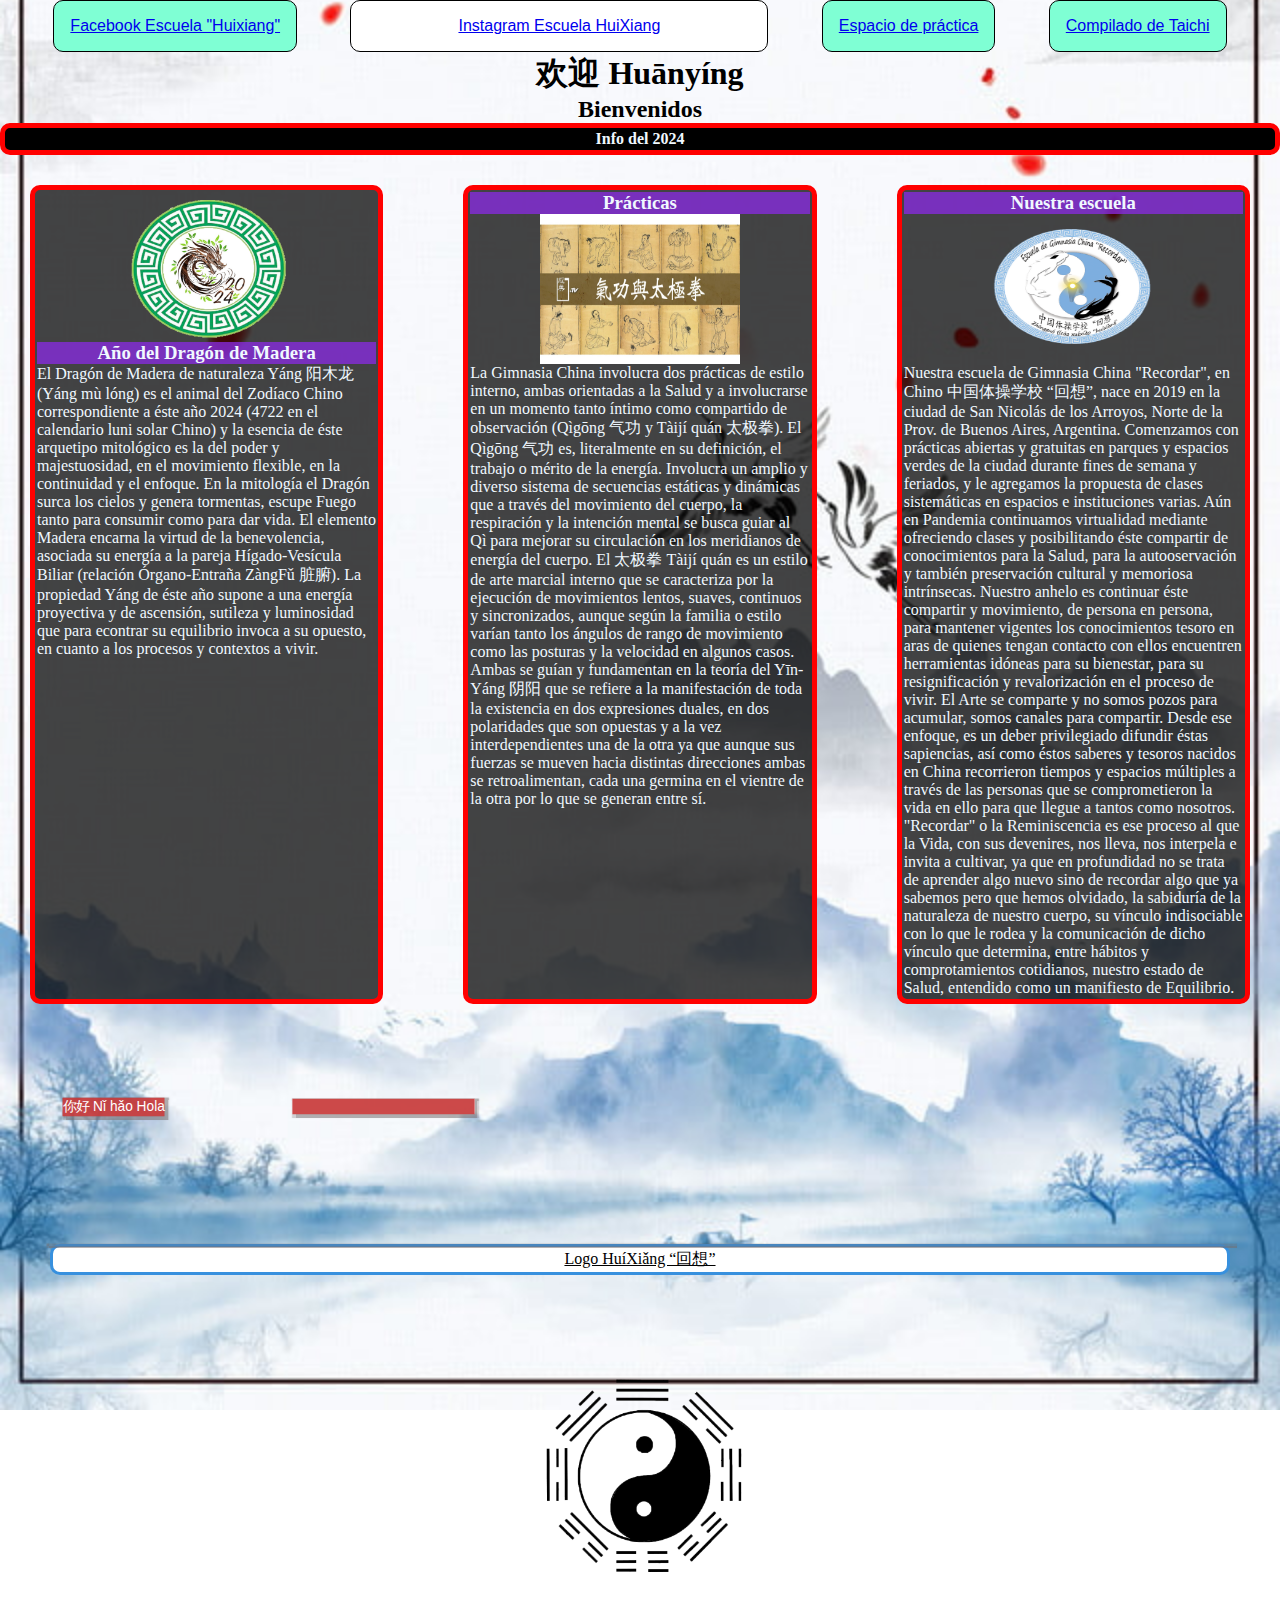
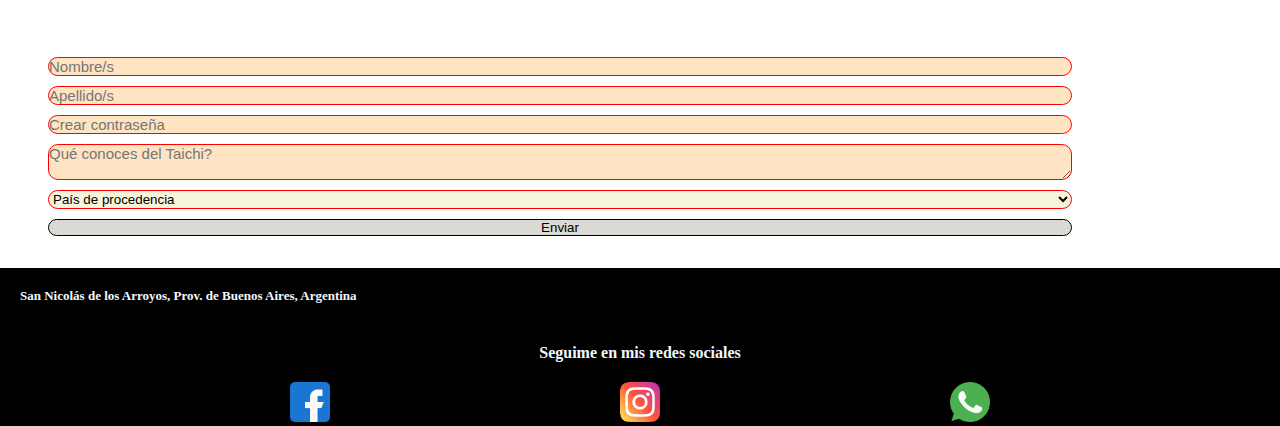
<file: index.html>
<!DOCTYPE html>
<html lang="en">
<head>
    <meta charset="UTF-8">
    <meta name="viewport" content="width=device-width, initial-scale=1.0">
    <title>Gimnasia China</title>
    <link rel="stylesheet" href="./Css/style.css">
    <link rel="stylesheet" href="https://cdnjs.cloudflare.com/ajax/libs/font-awesome/5.15.4/css/all.min.css">
    
</head>
<body>
    <header class="header">
        <nav>
            <ul class="ul">
                <li class="li1">
                    <a href="https://www.facebook.com/profile.php?id=100071350683280" target="_blank">Facebook Escuela "Huixiang"</a>
                </li>
                <li class="li2">
                    <a href="https://www.instagram.com/esc.gim.china.huixiang/?fbclid=IwY2xjawEfGH1leHRuA2FlbQIxMAABHXhIOZvM2wShhz9XJqwqtUOYOxZ18C0Je0lCE7PzUUGKetajnFIkRcFw4w_aem_1mP5YzFJ4Yv8Jcs8qALb8w" target="_blank">Instagram Escuela HuiXiang</a>
                </li>
                <li class="li1">
                    <a href="https://www.instagram.com/espacioanjali/" target="_blank">Espacio de práctica</a>
                </li>
                <li class="li1">
                    <a href="https://www.youtube.com/watch?v=VzkQbPcPNGY" target="_blank">Compilado de Taichi</a>
                </li>
               
            </ul>

           
        </nav>
    </header>

    <h1 class="h1">欢迎 Huānyíng</h1>
    <h2 class="h2">Bienvenidos</h2>

<main>
    <h4 class="TÍTULO-GRAL">Info del 2024</h4>
    <section class="cards-container">
        <article class="card">
            <img class="Dragón-madera" src="/Imagenes/Dragon de Madera 2024 logo.png" alt="">
            <h3 class="card-title">Año del Dragón de Madera</h3>
            <p class="Párrafo">El Dragón de Madera de naturaleza Yáng 阳木龙 (Yáng mù lóng) es el animal del Zodíaco Chino correspondiente a éste año 2024 (4722 en el calendario luni solar Chino) y la esencia de éste arquetipo mitológico es la del poder y majestuosidad, en el movimiento flexible, en la continuidad y el enfoque. En la mitología el Dragón surca los cielos y genera tormentas, escupe Fuego tanto para consumir como para dar vida. El elemento Madera encarna la virtud de la benevolencia, asociada su energía a la pareja Hígado-Vesícula Biliar (relación Órgano-Entraña ZàngFǔ 脏腑). La propiedad Yáng de éste año supone a una energía proyectiva y de ascensión, sutileza y luminosidad que para econtrar su equilibrio invoca a su opuesto, en cuanto a los procesos y contextos a vivir.</p>
        </article>
        <article class="card">
            <h3 class="card-title">Prácticas</h3>
            <img class="taiji-qigong" src="/Imagenes/taijiquan he qigong 2.jpg" alt="">
            <p class="Párrafo">La Gimnasia China involucra dos prácticas de estilo interno, ambas orientadas a la Salud y a involucrarse en un momento tanto íntimo como compartido de observación (Qìgōng 气功 y Tàijí quán 太极拳). El Qìgōng 气功 es, literalmente en su definición, el trabajo o mérito de la energía. Involucra un amplio y diverso sistema de secuencias estáticas y dinámicas que a través del movimiento del cuerpo, la respiración y la intención mental se busca guiar al Qì para mejorar su circulación en los meridianos de energía del cuerpo. El 太极拳 Tàijí quán es un estilo de arte marcial interno que se caracteriza por la ejecución de movimientos lentos, suaves, continuos y sincronizados, aunque según la familia o estilo varían tanto los ángulos de rango de movimiento como las posturas y la velocidad en algunos casos. Ambas se guían y fundamentan en la teoría del Yīn-Yáng 阴阳 que se refiere a la manifestación de toda la existencia en dos expresiones duales, en dos polaridades que son opuestas y a la vez interdependientes una de la otra ya que aunque sus fuerzas se mueven hacia distintas direcciones ambas se retroalimentan, cada una germina en el vientre de la otra por lo que se generan entre sí.</p>
        </article>
        <article class="card">
            <h3 class="card-title">Nuestra escuela</h3>
            <img class="Logo-escuela" src="/Imagenes/logo huixiang.png" alt="">
            <p class="Párrafo">Nuestra escuela de Gimnasia China "Recordar", en Chino 中国体操学校 “回想”, nace en 2019 en la ciudad de San Nicolás de los Arroyos, Norte de la Prov. de Buenos Aires, Argentina. Comenzamos con prácticas abiertas y gratuitas en parques y espacios verdes de la ciudad durante fines de semana y feriados, y le agregamos la propuesta de clases sistemáticas en espacios e instituciones varias. Aún en Pandemia continuamos virtualidad mediante ofreciendo clases y posibilitando éste compartir de conocimientos para la Salud, para la autooservación y también preservación cultural y memoriosa intrínsecas. Nuestro anhelo es continuar éste compartir y movimiento, de persona en persona, para mantener vigentes los conocimientos tesoro en aras de quienes tengan contacto con ellos encuentren herramientas idóneas para su bienestar, para su resignificación y revalorización en el proceso de vivir. El Arte se comparte y no somos pozos para acumular, somos canales para compartir. Desde ese enfoque, es un deber privilegiado difundir éstas sapiencias, así como éstos saberes y tesoros nacidos en China recorrieron tiempos y espacios múltiples a través de las personas que se comprometieron la vida en ello para que llegue a tantos como nosotros. "Recordar" o la Reminiscencia es ese proceso al que la Vida, con sus devenires, nos lleva, nos interpela e invita a cultivar, ya que en profundidad no se trata de aprender algo nuevo sino de recordar algo que ya sabemos pero que hemos olvidado, la sabiduría de la naturaleza de nuestro cuerpo, su vínculo indisociable con lo que le rodea y la comunicación de dicho vínculo que determina, entre hábitos y comprotamientos cotidianos, nuestro estado de Salud, entendido como un manifiesto de Equilibrio.</p>
        </article>
    </section>
    <button class="Boton" onclick="Saludar()">你好 Nǐ hǎo Hola</button>
    <input class="espacio" type="text" id="inp-nombre">
    <div class="saludo" id="salida-saludo"></div>
</main>

    <a href="Imagenes/logo huixiang.png" target="_blank" class="Rutaimg">Logo HuíXiǎng “回想”</a>

<img class="YINYANG" src="/Imagenes/pakwa yinyang.png" alt="">

    <form action="#" method="get" class="Form">
        <input type="text" placeholder="Nombre/s" class="Name">
        <input type="text" placeholder="Apellido/s" class="Name">
        <input type="password" placeholder="Crear contraseña" class="Name">
        <textarea name="" id="" placeholder="Qué conoces del Taichi?" class="Name"></textarea>
        <select name="" id="" class="Select">
            <option value="argentina">País de procedencia</option>
            <option value="argentina">ARGENTINA</option>
            <option value="brasil">BRASIL</option>
            <option value="uruguay">URUGUAY</option>
            <option value="bolivia">BOLIVIA</option>
            <option value="paraguay">PARAGUAY</option>
        </select>
        <input type="submit" value="Enviar" class="Enviar">
    </form>



    <footer class="Footer">
        <h1 class="h5">San Nicolás de los Arroyos, Prov. de Buenos Aires, Argentina</h1>
        <h2 class="h6">Seguime en mis redes sociales</h2>
        <div class="ICONOS">
            <a href="https://www.facebook.com/profile.php?id=100071350683280" target="_blank"><img class="fcbk" src="./Imagenes/Facebook.png" alt=""></a>
            <a href="https://www.instagram.com/esc.gim.china.huixiang/?fbclid=IwY2xjawEfGH1leHRuA2FlbQIxMAABHXhIOZvM2wShhz9XJqwqtUOYOxZ18C0Je0lCE7PzUUGKetajnFIkRcFw4w_aem_1mP5YzFJ4Yv8Jcs8qALb8w" target="_blank"><img class="inst" src="./Imagenes/Instagram.png" alt=""></a>
            <a href="https://wa.me/3364023762" target="_blank"><img class="wtsp" src="./Imagenes/Whatsapp.png" alt=""></a>
        </div>
    </footer>

    <script src="./JavaScript/script.js"></script>
    
</body>

</html>
</file>
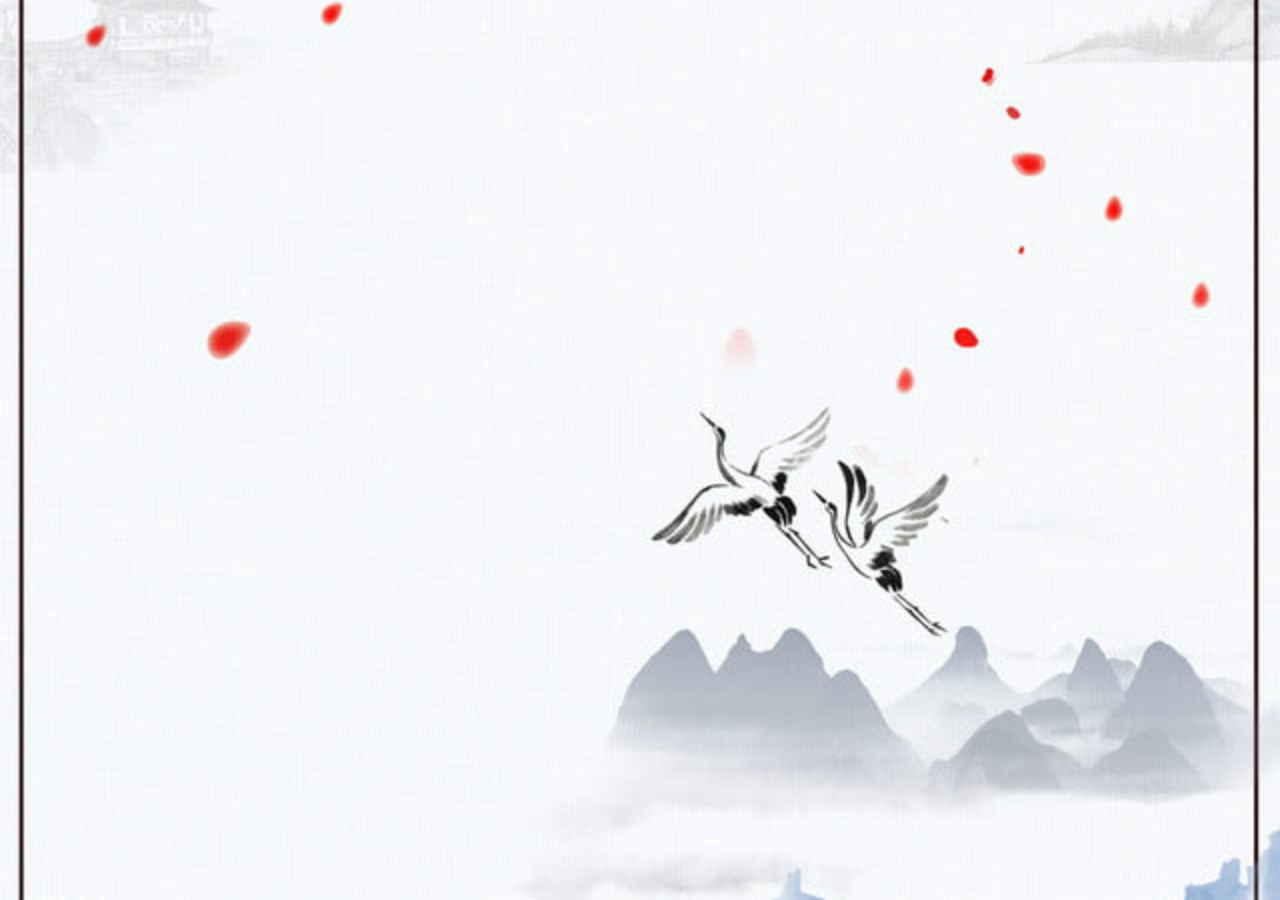
<file: Páginas/contacto.html>
<!DOCTYPE html>
<html lang="en">
<head>
    <meta charset="UTF-8">
    <meta name="viewport" content="width=device-width, initial-scale=1.0">
    <title>Document</title>
    <link rel="stylesheet" href="../Css/style.css">
</head>
<body>
    
</body>
</html>
</file>
<file: Css/style.css>
*{
   margin: 0;
   padding: 0;
}
/*index*/

.Paiu{
    font-size: 50px;
    font-family: Arial, Helvetica, sans-serif;
}

.h1,.h2{
    color: rgb(0, 0, 0);
    display: flex;
    justify-content: center;
}


.ul{
    color: rgb(150, 221, 28);
    list-style-type: none;
    padding: 0;
    display: flex;
    flex-wrap: wrap;
    flex-direction: column;
    justify-content: center;
    justify-content: space-around;
}

.li1{
    background-color: aquamarine;
    font-family: 'Trebuchet MS', 'Lucida Sans Unicode', 'Lucida Grande', 'Lucida Sans', Arial, sans-serif;
}

.li1{
   border: 1px solid black;
   border-radius: 10px;
   padding: 1em;
}

.li2{
   background-color: rgb(228, 98, 211);
   color: cornsilk;
   font-family: 'Trebuchet MS', 'Lucida Sans Unicode', 'Lucida Grande', 'Lucida Sans', Arial, sans-serif;
   text-align: center;
   border: 1px solid black;
   border-radius: 10px;
   padding: 1em;
   flex-basis: 30%;
}

.li1:hover, .li2:hover{
   cursor: pointer;
   color: black;
   border: 5px green;
   box-shadow: 1px 2px 3px 10px rgba(117, 108, 108, 0.536);
   scale: 1.03;
   transition: 1000ms;
}


@media (min-width: 768px) {
   .ul{
      color: rgb(150, 221, 28);
      list-style-type: none;
      padding: 0;
      display: flex;
      flex-wrap: wrap;
      flex-direction: row;
      justify-content: center;
      justify-content: space-evenly;
   }
   .li2{
      background-color: rgb(255, 255, 255);
      color: rgb(255, 255, 255);
      font-family: 'Segoe UI', Tahoma, Geneva, Verdana, sans-serif;
   }

}
 .Name{
    background-color: bisque;
    font-family:'Lucida Sans', 'Lucida Sans Regular', 'Lucida Grande', 'Lucida Sans Unicode', Geneva, Verdana, sans-serif;
    font-size: 15px;
    border: 1px solid rgb(255, 0, 0);
    border-radius: 10px;
 }

 .Select{
   background-color: beige;
   border: 1px solid rgb(255, 0, 0);
   border-radius: 10px;
   font-family: 'Franklin Gothic Medium', 'Arial Narrow', Arial, sans-serif;
 }

 .Enviar{
   background-color: rgba(209, 209, 203, 0.8);
   border: 1px solid rgb(0, 0, 0);
   border-radius: 10px;
   font-family: 'Franklin Gothic Medium', 'Arial Narrow', Arial, sans-serif;
 }
 
.form{
   color: blanchedalmond;
   background-color: black;
}

.Form {
   padding: 1em;
   margin-top: 1em;
   margin-bottom: 1em;
   margin-left: 2em;
   margin-right: 2em;
   width: 80%;
   display: grid;
   gap: 10px;
}


.YINYANG {
   width: 300px;
   display: flex;
   justify-content: center;
   margin: auto;
}

.YINYANG{
   animation: YINYANG 15s linear infinite;
}
@keyframes YINYANG{
   0%{
      transform: rotate(0deg);
   }
   100%{
      transform: rotate(360deg);
   }
}


.cards-container{
   display: grid;
   gap: 20px;
}


.TÍTULO-GRAL{
   background-color: black;
   color: aliceblue;
   padding: 2px;
   border: 5px solid rgb(255, 0, 0);
   border-radius: 10px;
   display: flex;
   justify-content: center;
}


.card{
   background-color: rgba(0, 0, 0, 0.735);
   color: aliceblue;
   padding: 2px;
   margin: 30px;
   border: 5px solid rgb(255, 0, 0);
   border-radius: 10px;
   transition: 1000ms;
   transition-property: background-color;
}

.card:hover{
   background-color: rgba(56, 142, 199, 0.761);
   cursor: pointer;
   color: rgb(255, 255, 255);
   border: 5px green;
   box-shadow: 1px 2px 3px 10px rgba(117, 108, 108, 0.536);
   scale: 1.03;
   transition: 1000ms;
}


.card-title{
   background-color: rgba(137, 43, 226, 0.763);
   display: flex;
   justify-content: center;
}

.Rutaimg{
   background-color: rgb(255, 255, 255);
   color: rgb(0, 0, 0);
   font-family: cursive;
   padding: 2px;
   margin: 50px;
   border: 3px solid rgb(55, 144, 222);
   border-radius: 10px;
   display: flex;
   justify-content: center;
}

.Rutaimg:hover{
   background-color: rgba(56, 142, 199, 0.761);
   cursor: pointer;
   color: rgb(255, 255, 255);
   border: 5px green;
   box-shadow: 1px 2px 3px 10px rgba(117, 108, 108, 0.536);
   scale: 1.03;
   transition: 500ms;
}
 

.Dragón-madera{
   width: 200px;
   height: 150px;
   display: flex;
   margin: auto;
}

.taiji-qigong{
   width: 200px;
   height: 150px;
   display: flex;
   margin: auto;
}




.Logo-escuela{
   width: 200px;
   height: 150px;
   display: flex;
   margin: auto;
}

@media (min-width: 992px){
   .cards-container{
      grid-template-columns: 1fr 1fr 1fr;
      display: grid;
   }
   .TÍTULO-GRAL{
      display: grid;
      grid-template-columns: 1fr;
      display: flex;
      justify-content: center;
   }
   .Name{
      grid-template-rows: 1fr 1fr 1fr;
      display: grid;
   }
}



.Boton, .espacio ,.saludo {
   background-color: rgba(199, 56, 56, 0.915);
   padding: 0%;
   margin: 5%;

   cursor: pointer;
   color: rgb(255, 255, 255);
   border: 5px green;
   box-shadow: 2px 2px 1px 2px rgba(117, 108, 108, 0.536);
   scale: 1.03;
   transition: 500ms;
}



body{
   margin: 0%;
   background-image: url(/Imagenes/pngtree-ink-landscape-painting-chinese-style-mountain-peak-image_46967.jpg);
   background-position: center;
   background-repeat: no-repeat;
   background-size: cover;
   background-attachment: fixed;
}


.Footer{
   background-color: rgb(0, 0, 0);
   margin: auto;
   width: 100%;
   color: aliceblue;
   display: flex;
   flex-direction: column;
   justify-items: center;
}

.h6, .h5{
   font-size: small;
   margin: 20px;
}

.ICONOS{
   display: flex;
   justify-content: center;
   justify-content: space-evenly;
}

.fcbk, .inst, .wtsp{
   width: 40px;
   height: 40px;
}

@media (min-width: 768px){
   .h6{
      font-size: medium;
      display: flex;
      justify-content: center;
   }
}

/*fotos*/



/* Colores de párgina:
</file>
